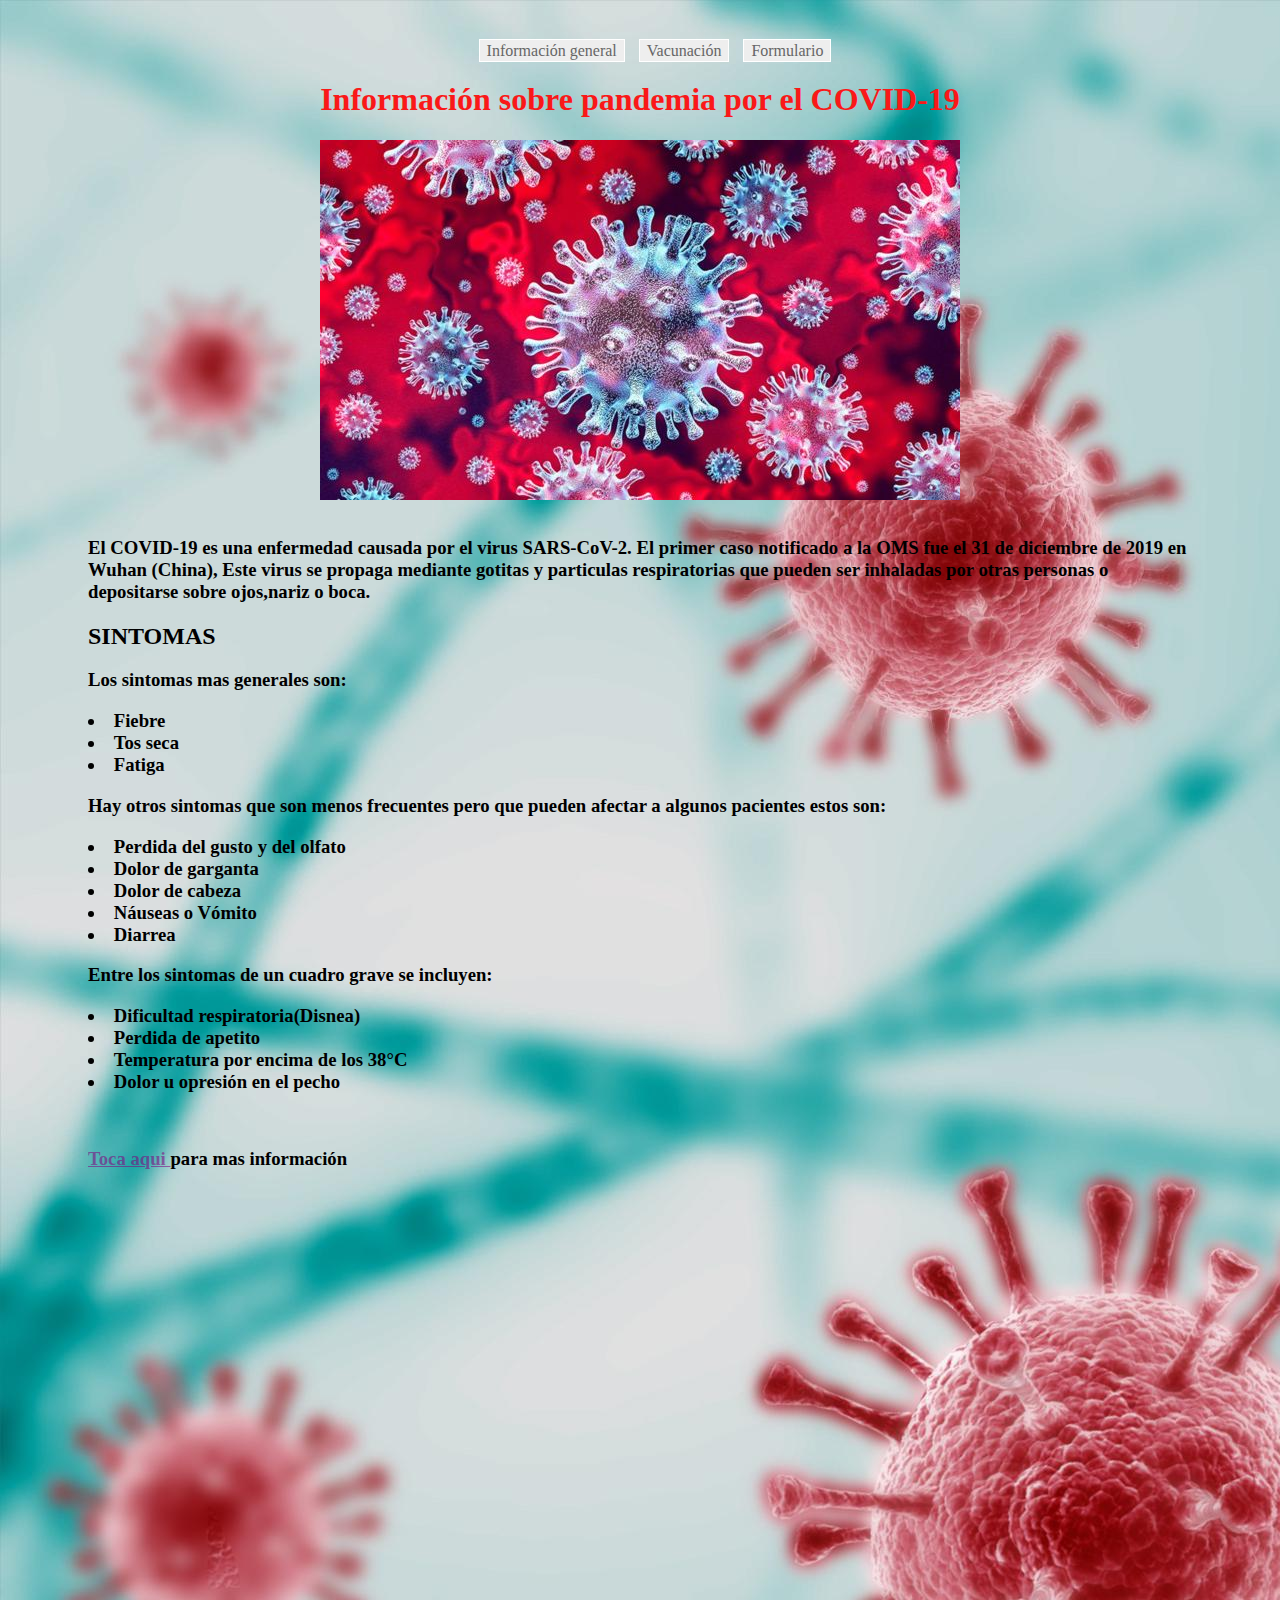
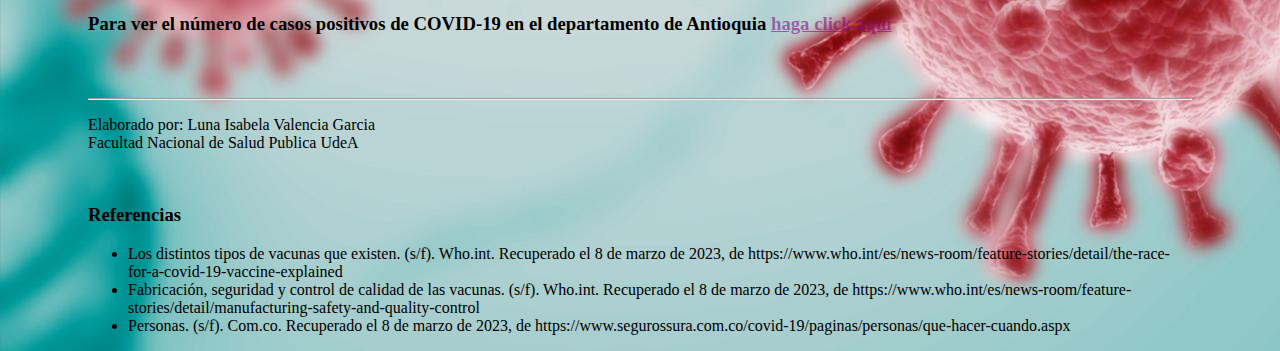
<file: index.html>
<html>
<head>
    
    <meta charset="UTF-8">
    <meta http-equiv="X-UA-Compatible" content="IE=edge">
    <meta name="viewport" content="width=device-width, initial-scale=1.0">
    <title>COVID-19</title>
    <link rel="shortcut icon" href="logopagina2.png" type="image/x-icon" style="width: 100%; height: 100%;" >
    <LINK rel="stylesheet" href="Style - copia.css">
</head>
    <body>
        <body background="COVID19_sharefondo.jpg">
        <br>
        
           <center> <div id="navegador">
                <ul>
                <li><a href="Index.html">Información general</a></li>
                <li><a href="index3.html">Vacunación</a></li>
                <li><a href="index2.html">Formulario</a></li>
                </ul>
                </div></center>
     <center><H1>Información sobre pandemia por el COVID-19 </H1>  </center>
     <center><img src="_111452390_52069525.jpg" ></img></center>
     <br>
     <h3><p>El COVID-19 es una enfermedad causada por el virus SARS-CoV-2. El primer caso notificado a la OMS fue el 31 de diciembre de 2019 en Wuhan (China), Este virus se propaga mediante gotitas y particulas respiratorias que pueden ser inhaladas por otras personas o depositarse sobre ojos,nariz o boca. </p></H3> 
     <h2>SINTOMAS</h2>
    <h3><p>Los sintomas mas generales son:</p>
     <li>Fiebre</li>
     <li>Tos seca</li>
     <li>Fatiga</li>
     <p>Hay otros sintomas que son menos frecuentes pero que pueden afectar a algunos pacientes estos son:</p>
     <li>Perdida del gusto y del olfato</li>
     <li>Dolor de garganta</li>
     <li>Dolor de cabeza</li>
     <li>Náuseas o Vómito</li>
     <li>Diarrea</li>
     <p>Entre los sintomas de un cuadro grave se incluyen: </p>
     <li>Dificultad respiratoria(Disnea)
     </li>
     <li>Perdida de apetito</li>
     <li>Temperatura por encima de los 38°C</li>
     <LI>Dolor u opresión en el pecho</LI></h3>
     <br>
     <h3><A href="https://www.who.int/es/health-topics/coronavirus#tab=tab_1">Toca aqui </A> para mas información
     </h3> 
     <br>
    <br>
    <center><iframe width="560" height="315" src="https://www.youtube.com/embed/PYglSVc4nuo" title="YouTube video player" frameborder="0" allow="accelerometer; autoplay; clipboard-write; encrypted-media; gyroscope; picture-in-picture; web-share" allowfullscreen></iframe></center>
    <BR></BR>
    <br>
    
    
    <h3><P>Para ver el número de casos positivos de COVID-19 en el departamento de Antioquia  <a href="Casos_covid.xlsx">haga click aquí</a></P>
    </h3>
    
    
    </body>
    <BR></BR>
    <HR></HR>
    <footer class="footer">
        <p>Elaborado por: Luna Isabela Valencia Garcia <br>
        Facultad Nacional de Salud Publica  UdeA</p>
    <br>
    
        <P><h3>Referencias </h3>
            <ul><li>Los distintos tipos de vacunas que existen. (s/f). Who.int. Recuperado el 8 de marzo de 2023, de https://www.who.int/es/news-room/feature-stories/detail/the-race-for-a-covid-19-vaccine-explained
            </li>
        <li>Fabricación, seguridad y control de calidad de las vacunas. (s/f). Who.int. Recuperado el 8 de marzo de 2023, de https://www.who.int/es/news-room/feature-stories/detail/manufacturing-safety-and-quality-control
        </li>
    <li>Personas. (s/f). Com.co. Recuperado el 8 de marzo de 2023, de https://www.segurossura.com.co/covid-19/paginas/personas/que-hacer-cuando.aspx
    </li></ul>
        </P>
    </footer>
    </html>
</file>
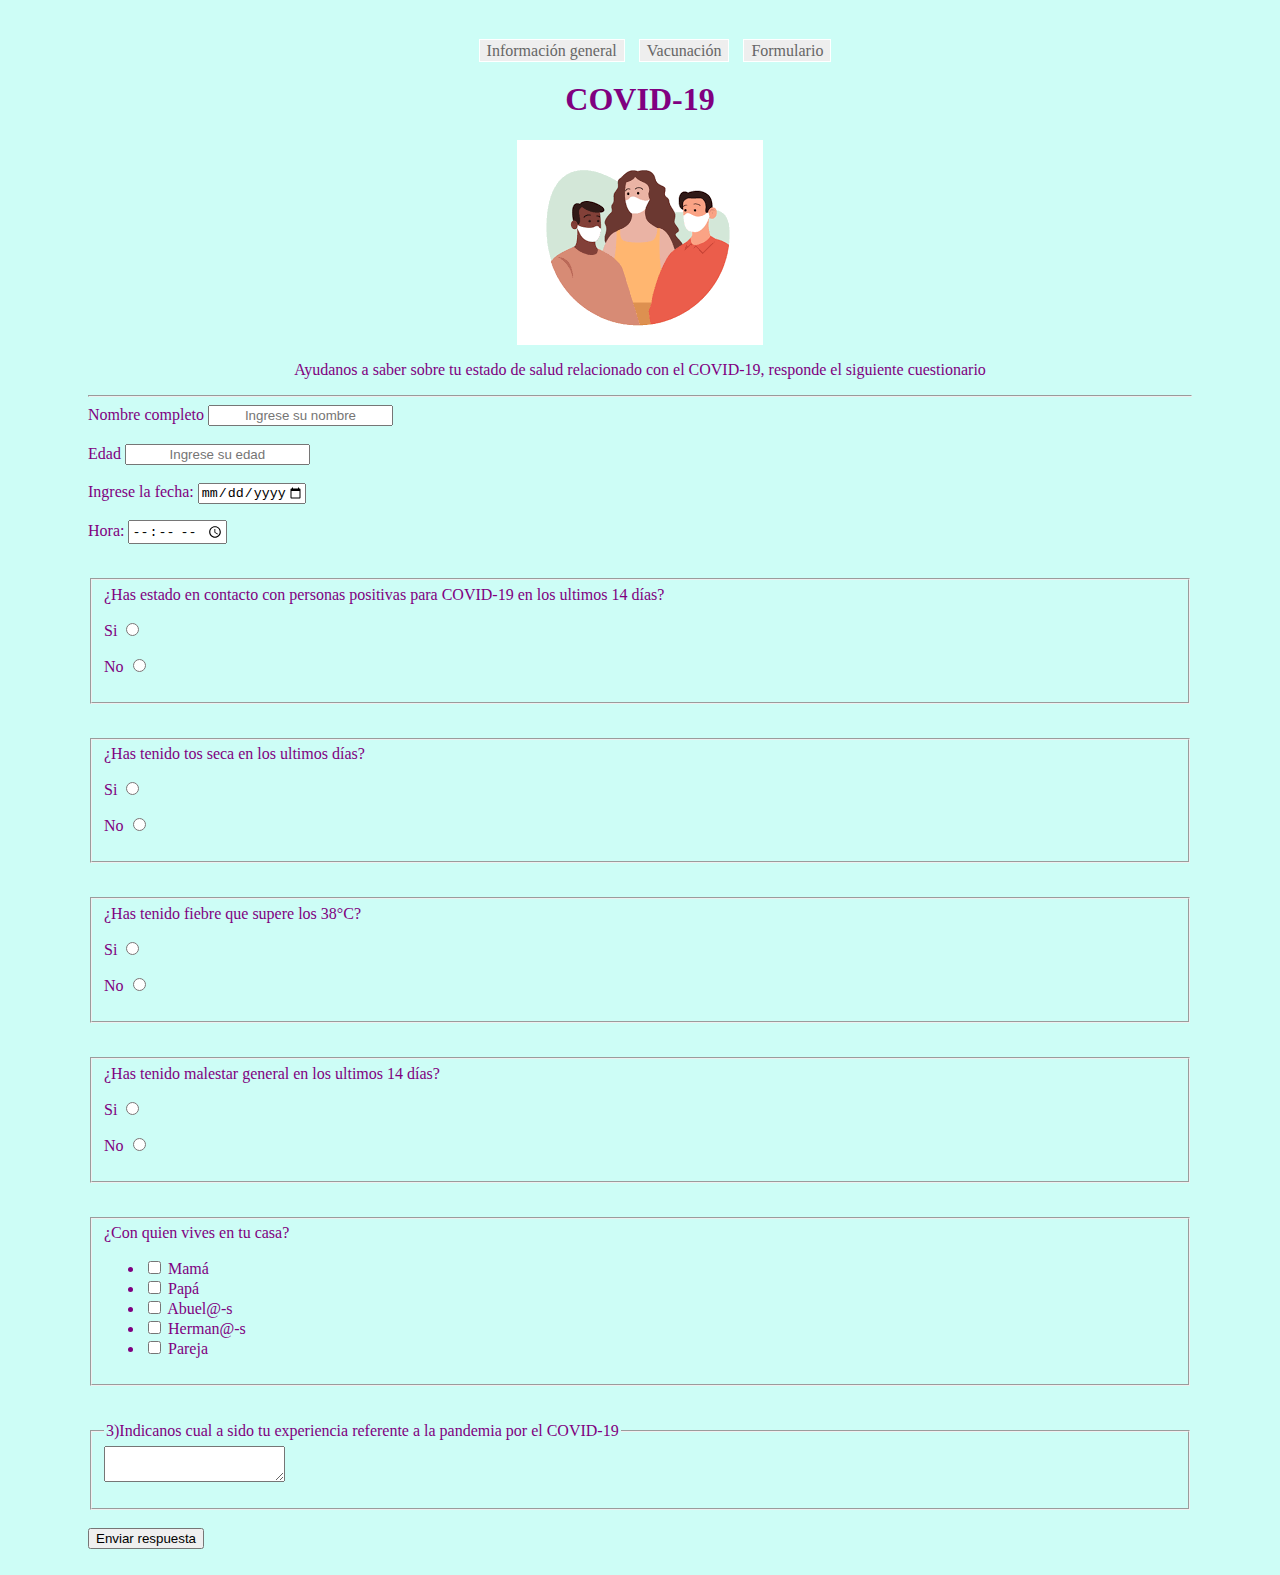
<file: index2.html>
<HTML>
    <HEAD>
    <TITLE>Formularios COVID-19</TITLE>
    <LINK rel="stylesheet" href="Style.css">
    
            <meta charset="UTF-8">
            <meta http-equiv="X-UA-Compatible" content="IE=edge">
            <meta name="viewport" content="width=device-width, initial-scale=1.0">
            <title>COVID-19</title>
            <link rel="shortcut icon" href="logopagina2.png" type="image/x-icon" style="width: 100%; height: 100%;" >
    
    </HEAD>
    <BODY>
      <br>
    
      <center><div id="navegador">
        <ul>
        <li><a href="Index.html">Información general</a></li>
        <li><a href="index3.html">Vacunación</a></li>
        <li><a href="index2.html">Formulario</a></li>
        </ul>
        </div></center>
    
    <div class="frmTitle">
    <H1 class="frm">COVID-19</H1>
    <center><img src="descarga.png" text-align="center"></img></center>
    <center><p>Ayudanos a saber sobre tu estado de salud relacionado con el COVID-19, responde el siguiente cuestionario</p></center>
    </div>
    <HR>
    
    <form action="Sintomas COVID-19">
           <label for="Nombre completo">Nombre completo</label>
        <input type="text" placeholder="Ingrese su nombre" style="text-align: center;">
        <br>
        <br>
        
    <form action="Sintomas COVID-19">
            <label for="Edad"> Edad</label>
        <input type=" text" placeholder="Ingrese su edad" style="text-align: center;">
            <br>
            <br>
            <label for="start">Ingrese la fecha:</label>
    
    <input type="date" id="start" name="trip-start"
           value="2023-03-6"
           min="2000-01-01" max="2024-12-31">
        
    </BR>
    <p><label>Hora: <input type=time min="00:00" max="24:00" step="900"></label></p>
    
           <br>
           <FORm>
        <fieldset>
            <label for="">¿Has estado en contacto con personas positivas para COVID-19 en los ultimos 14 días?</label>
            <p>Si <input type="radio" name="size"></p>
            <p>No <input type="radio" name="size" ></p>
        </fieldset></FORm>
            <br>
            <FORM>
        <fieldset>
            <label for="">¿Has tenido tos seca en los ultimos días?</label>
            <p>Si <input type="radio" name="size"></p>
            <p>No <input type="radio" name="size"></p>
        </fieldset>
    </FORM>
            <br>
            <FORM>
        <fieldset>
            <label for="">¿Has tenido fiebre que supere los 38°C?</label>
            <p>Si <input type="radio" name="size"></p>
            <p>No <input type="radio" name="size"></p>
        </fieldset> </FORM>
        <FORm>
            <br>
            <fieldset>
            <label for="">¿Has tenido malestar general en los ultimos 14 días?</label>
            <p>Si <input type="radio" name="size"></p>
            <p>No <input type="radio"  name="size"></p>
        </fieldset></FORm>
            <br>
        <fieldset>
            <section style="display: block;" class="body current" id="wizard-p-13" role="tabpanel" aria-labelledby="wizard-h-13" aria-hidden="false">
      <div class="wrapper_row" style="">
        <div class="row js_error_placement_parent step_14">
          <label for="">¿Con quien vives en tu casa?</label>
          <div class="m_options js_quizz_question">
            <ul>
              <li>
                <div class="m_option js_ok_ko_class_placement">
                  <input name="participation[promo_response_attributes][response_11741][]" type="hidden" value="0"><input class="m_option_input js_quizz_check_box" title="You should choose between 1 and 7 options" data-rule-required="true" minlength="1" maxlength="7" type="checkbox" value="36495" name="participation[promo_response_attributes][response_11741][]" id="participation_promo_response_attributes_response_11741_36495" aria-required="true">
                  <label class="m_option_label" for="participation_promo_response_attributes_response_11741_36495">Mamá</label>
                </div>
              </li>
              
              <li>
                <div class="m_option js_ok_ko_class_placement">
                  <input name="participation[promo_response_attributes][response_11741][]" type="hidden" value="0"><input class="m_option_input js_quizz_check_box" title="You should choose between 1 and 7 options" data-rule-required="true" minlength="1" maxlength="7" type="checkbox" value="36495" name="participation[promo_response_attributes][response_11741][]" id="participation_promo_response_attributes_response_11741_36495" aria-required="true">
                  <label class="m_option_label" for="participation_promo_response_attributes_response_11741_36495">Papá</label>
                </div>
              </li>
              <li>
                <div class="m_option js_ok_ko_class_placement">
                  <input name="participation[promo_response_attributes][response_11741][]" type="hidden" value="0"><input class="m_option_input js_quizz_check_box" title="You should choose between 1 and 7 options" data-rule-required="true" minlength="1" maxlength="7" type="checkbox" value="36495" name="participation[promo_response_attributes][response_11741][]" id="participation_promo_response_attributes_response_11741_36495" aria-required="true">
                  <label class="m_option_label" for="participation_promo_response_attributes_response_11741_36495">Abuel@-s</label>
                </div>
            </li>
            <li>
                <div class="m_option js_ok_ko_class_placement">
                  <input name="participation[promo_response_attributes][response_11741][]" type="hidden" value="0"><input class="m_option_input js_quizz_check_box" title="You should choose between 1 and 7 options" data-rule-required="true" minlength="1" maxlength="7" type="checkbox" value="36495" name="participation[promo_response_attributes][response_11741][]" id="participation_promo_response_attributes_response_11741_36495" aria-required="true">
                  <label class="m_option_label" for="participation_promo_response_attributes_response_11741_36495">Herman@-s</label>
                </div>
              </li>
              <li>
                <div class="m_option js_ok_ko_class_placement">
                  <input name="participation[promo_response_attributes][response_11741][]" type="hidden" value="0"><input class="m_option_input js_quizz_check_box" title="You should choose between 1 and 7 options" data-rule-required="true" minlength="1" maxlength="7" type="checkbox" value="36495" name="participation[promo_response_attributes][response_11741][]" id="participation_promo_response_attributes_response_11741_36495" aria-required="true">
                  <label class="m_option_label" for="participation_promo_response_attributes_response_11741_36495">Pareja</label>
                </div>
              </li>
    
            </ul>
          </div>
        </div><!-- - class=row -->
      </div><!-- - class=wrapper_row -->
    </section>
        </fieldset>
        <BR>
        </BR>
        <fieldset>
          <legend>3)Indicanos cual a sido tu experiencia referente a la pandemia por el COVID-19</legend>
          <textarea></textarea></label></p>
      
      
      </fieldset>
        <br>
        <div class="center"> <button class="button button1">Enviar respuesta</button></div>
        <br>
    
    
     </form>
    
    
    
    
    
    </BODY>
    </HTML>
</file>
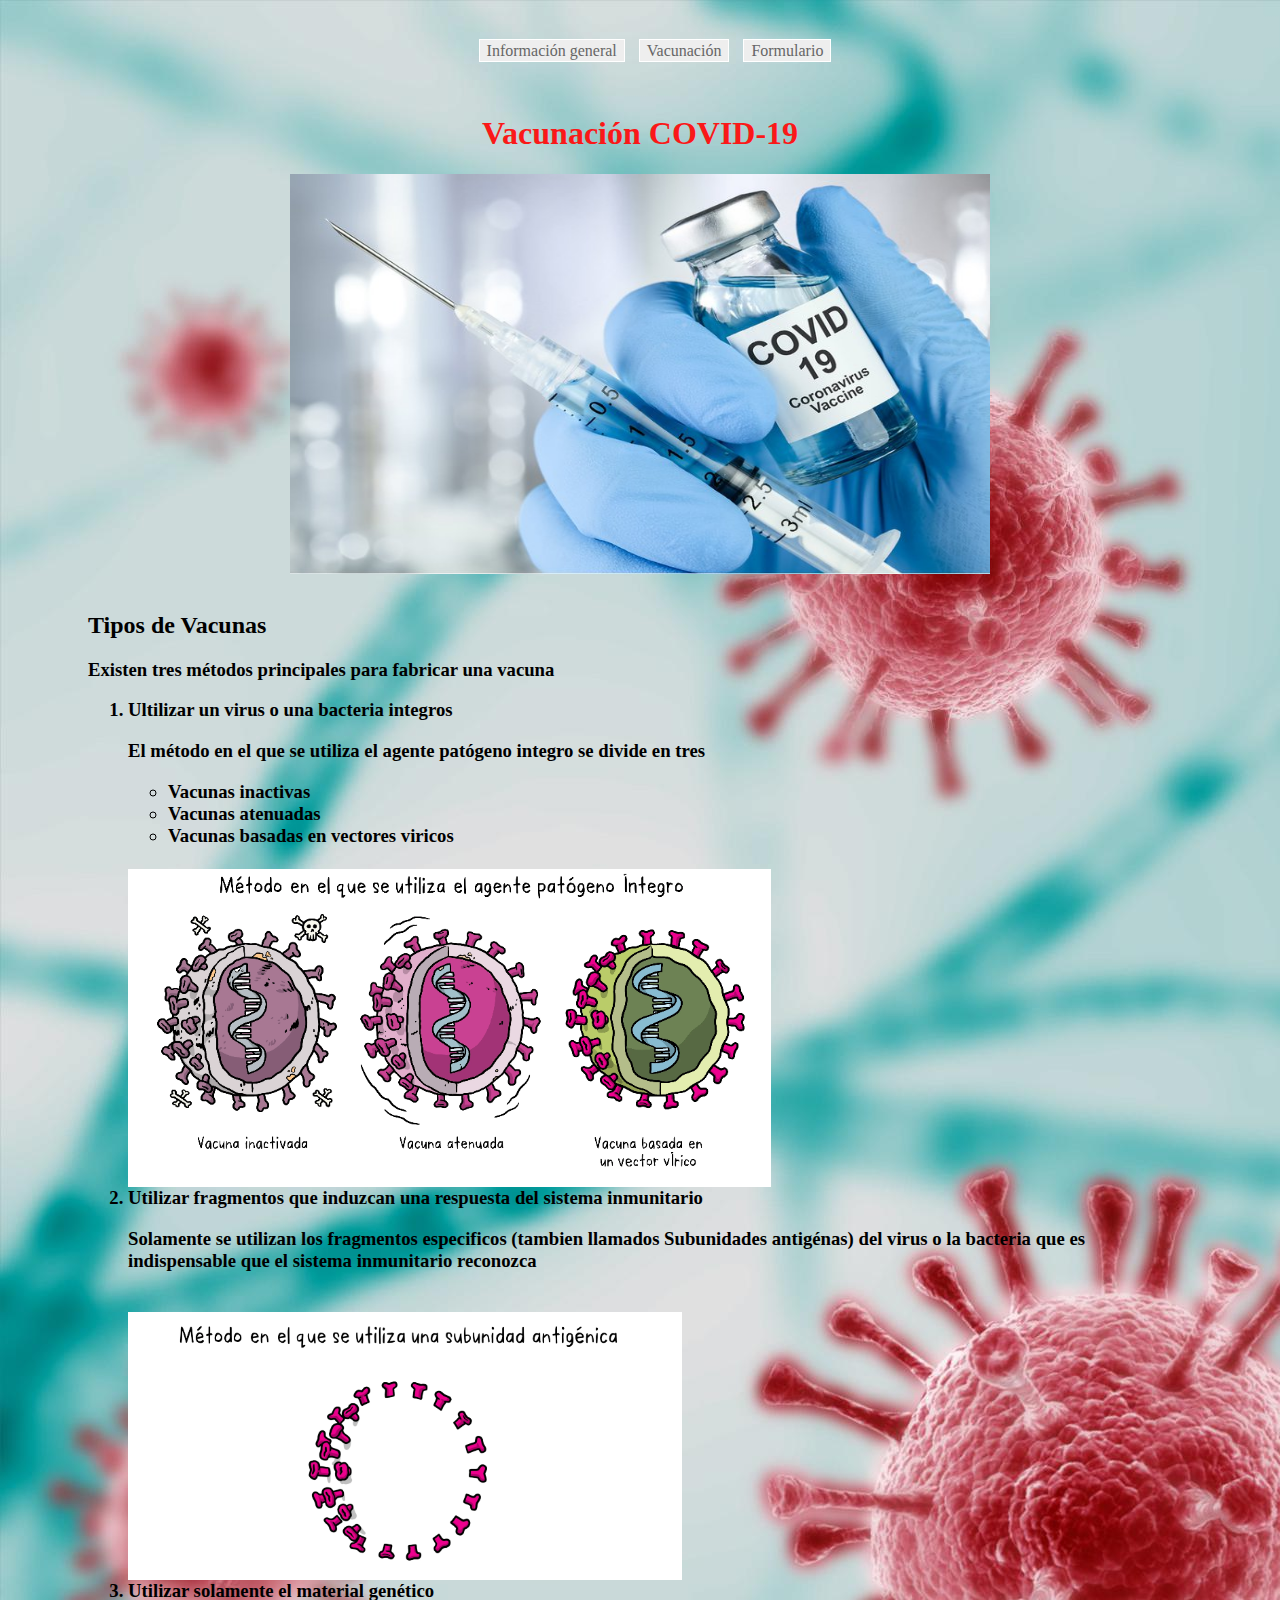
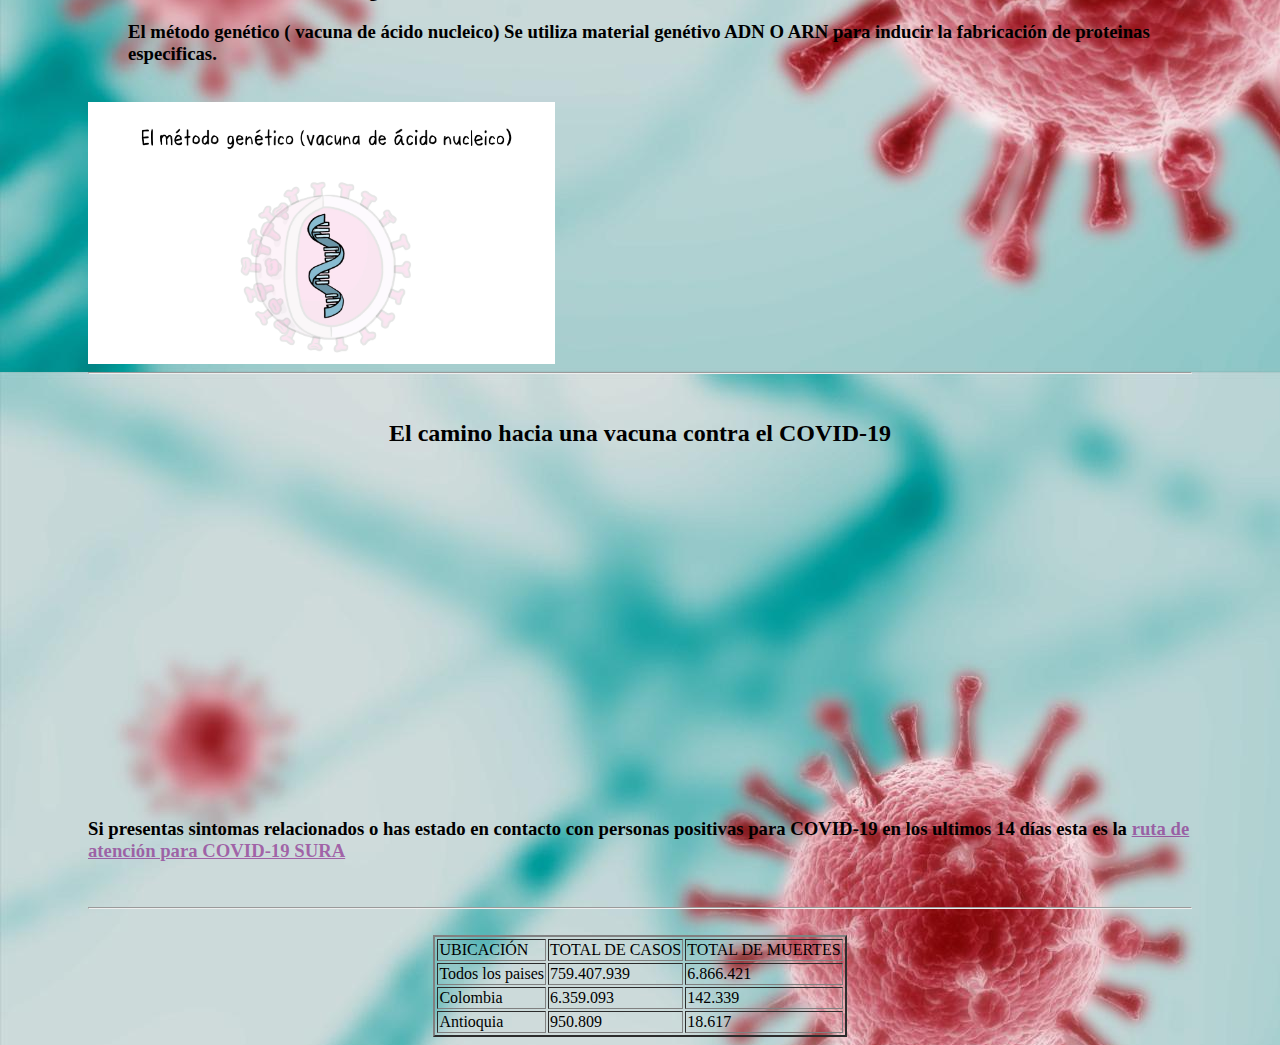
<file: index3.html>
<html>
    <head>
        <meta charset="UTF-8">
        <meta http-equiv="X-UA-Compatible" content="IE=edge">
        <meta name="viewport" content="width=device-width, initial-scale=1.0">
        <title>COVID-19</title>
        <link rel="shortcut icon" href="logopagina2.png" type="image/x-icon" style="width: 100%; height: 100%;" >
        <LINK rel="stylesheet" href="Style - copia.css">
    </head>
    <body> 
        <br>

        <body background="COVID19_sharefondo.jpg">
        <!-- Menú de navegación del sitio -->
        <center><div id="navegador">
            <ul>
            <li><a href="Index.html">Información general</a></li>
            <li><a href="index3.html">Vacunación</a></li>
            <li><a href="index2.html">Formulario</a></li>
            </ul>
            </div></center>
            <br>
     <center><H1>Vacunación COVID-19</H1>  </center>
     <center><img src="descargavacunación.jpg" width="700" height="400" ></img></center>
     <br>
     
     <h2>Tipos de Vacunas</h2>
    <h3><p>Existen tres métodos principales para fabricar una vacuna </p>
    <ol>
    <li>Ultilizar un virus o una bacteria integros</li>
    <p>El método en el que se utiliza el agente patógeno integro se divide en tres</p>
    <ul><li>Vacunas inactivas</li>
    <li>Vacunas atenuadas</li>
    <li>Vacunas basadas en vectores viricos</li></ul>
    <br>
    <img src="primermetodo.png"></img>
    <li>Utilizar fragmentos que induzcan una respuesta del sistema inmunitario</li>
    <p>Solamente se utilizan los fragmentos especificos (tambien llamados Subunidades antigénas) del virus o la bacteria que es indispensable que el sistema inmunitario reconozca  </p>
    <br>
    
    <img src="segundometodo.png"></img>
    <li>Utilizar solamente el material genético</li>
    <p>El método genético ( vacuna de ácido nucleico) Se utiliza material genétivo ADN O ARN para inducir la fabricación de proteinas especificas.</p>
    </h3><br>
    <img src="tercermetodo.png"></img>
    <br>
    </ol>
    <HR></HR>
    <br>
    <center><h2>El camino hacia una vacuna contra el COVID-19</h2></center>
    <center><iframe width="560" height="315" src="https://www.youtube.com/embed/ZCInrSNragU" title="YouTube video player" frameborder="0" allow="accelerometer; autoplay; clipboard-write; encrypted-media; gyroscope; picture-in-picture; web-share" allowfullscreen></iframe></center>
    <br>
    
    <h3><p>Si presentas sintomas relacionados o has estado en contacto con personas positivas para COVID-19 en los ultimos 14 días esta es la <a href="https://www.segurossura.com.co/covid-19/paginas/personas/que-hacer-cuando.aspx#:~:text=L%C3%ADnea%20de%20atenci%C3%B3n%20Hola%20Dr&text=Si%20durante%20las%20medidas%20de,018000519519%20opci%C3%B3n%200%2C%20opci%C3%B3n%205.">ruta de atención para COVID-19 SURA</a></p>
    </h3>
    <br>
    <HR></HR>
    <br>
    
    <center><TABLE border=2>
       <TR>
        <TD> UBICACIÓN</TD>
        <TD> TOTAL DE CASOS</TD>
        <TD> TOTAL DE MUERTES</TD>
        </TR>
        <TR>
        <TD> Todos los paises</TD>
        <TD> 759.407.939</TD>
        <TD>6.866.421</TD>
        </TR>
        <TR>
        <TD> Colombia</TD>
        <TD> 6.359.093</TD>
        <TD> 142.339</TD>
        </TR>
        <TD> Antioquia</TD>
        <TD> 950.809</TD>
        <TD> 18.617</TD>
    
        </center>
    </body>
    </html>
</file>
<file: Style - copia.css>
body {
  padding-left: 5em;
  padding-right: 5em;
  font-family:  "Times New Roman",
        Times, serif,Georgia;
  color: black;
  background-color: white(172 36% 3% / 0.308)
 

 h1{text-align: center;}
 }
 type="text/css">
#navegador ul{
   list-style-type: none;
   text-align: center;
}
#navegador li{
   display: inline;
   text-align: center;
   margin: 0 10px 0 0;
}
#navegador li a {
   padding: 2px 7px 2px 7px;
   color: #666;
   background-color: #eeeeee;
   border: 1px solid white;
   text-decoration: none;
}
#navegador li a:hover{
   background-color: #57befa;
   color: #ffffff;
}
h1 {font-family:"Times New Roman", Helvetica, Geneva, Arial,
        SunSans-Regular, sans-serif; color:rgb(250, 24, 24)}

h2 { font-family:"Times New Roman", Helvetica, Geneva, Arial,  SunSans-Regular, sans-serif; color:rgb(221, 85, 221) (252, 52, 235)}

ul.navbar a {
  text-decoration: underline }
a:link {
  color: rgba(128, 7, 128, 0.575) }
a:visited {
  color: purple }
address {
  margin-top: 1em;
  font-family:;
  font-size: x-small;
  font-style:italic;
  padding-top: 1em;
  border-top: thin dotted }
p.dotted {border-style: dotted;}
p.dashed {border-style: dashed;}
</file>
<file: Style.css>
body {
  padding-left: 5em;
  padding-right: 5em;
  font-family: "Times New Roman",Georgia,
        Times, serif;
  color: purple;
  background-color: hwb(172 36% 3% / 0.308)
 }
 h1{text-align: center;}

}
type="text/css">
#navegador ul{
  list-style-type: none;
  text-align: center;
}
#navegador li{
  display: inline;
  text-align: center;
  margin: 0 10px 0 0;
}
#navegador li a {
  padding: 2px 7px 2px 7px;
  color: #666;
  background-color: #eeeeee;
  border: 1px solid white;
  text-decoration: none;
}
#navegador li a:hover{
  background-color: #f12fd1;
  color: #ffffff;
h1 {
  font-family: "Times New Roman", Helvetica, Geneva, Arial,
        SunSans-Regular, sans-serif; color:rgb(191, 55, 245)}
ul.navbar li {
  background: white;
  margin: 0.5em 0;
  padding: 0.3em;
  border-right: 1em solid rgb(243, 64, 219) }
ul.navbar a {
  text-decoration: underline }
a:link {
  color: rgba(70, 116, 245, 0.575) }
a:visited {
  color: purple }
address {
  margin-top: 1em;
  font-family:;
  font-size: x-small;
  font-style:italic;
  padding-top: 1em;
  border-top: thin dotted }
p.dotted {border-style: dotted;}
p.dashed {border-style: dashed;}
</file>
